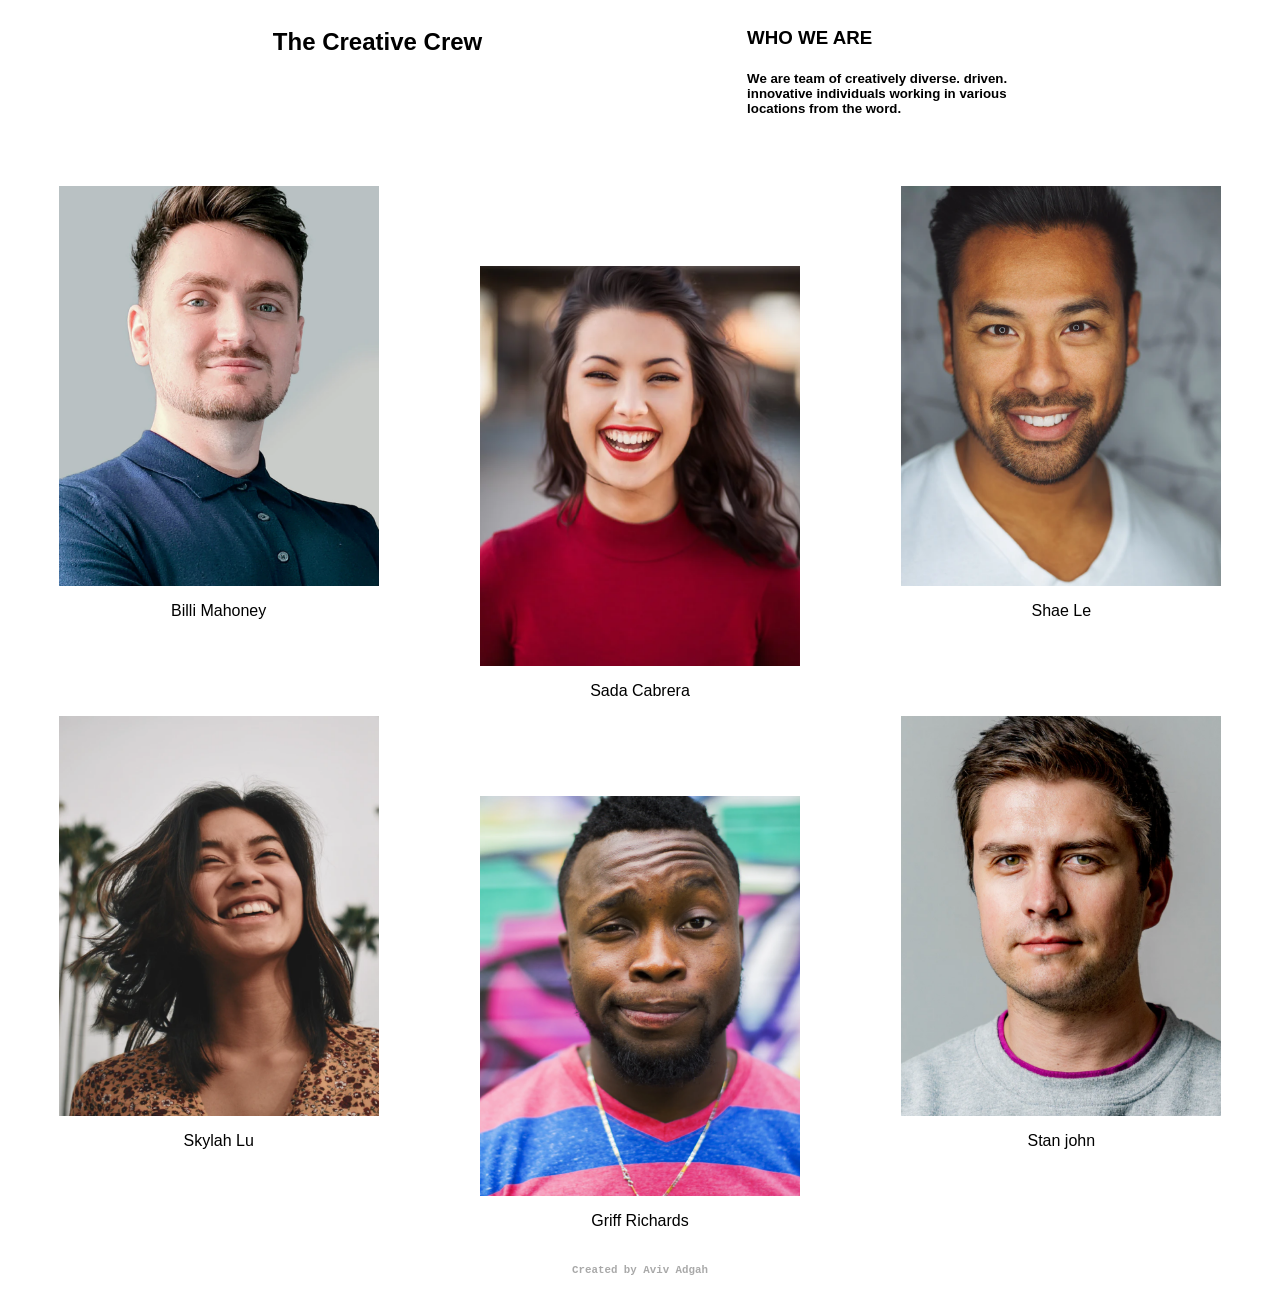
<file: index.html>
<!DOCTYPE html>
<html lang="en">
<head>
    <meta charset="UTF-8">
    <meta http-equiv="X-UA-Compatible" content="IE=edge">
    <meta name="viewport" content="width=device-width, initial-scale=1.0">
    <link rel="stylesheet" href="style.css">
    <title>My Team</title>
</head>
<body>
    <header>
        <div class="title">
            <h2>The Creative Crew</h2>
        </div>
        <div class="main-text">
            <h3>WHO WE ARE</h3>
            <h5>
                We are team of creatively diverse. driven.  <br/>
                innovative individuals working in various <br/>
                locations from the word.
            </h5>
        </div>
    </header>
    <section>
        <div class="avatar">
            <div class="photos photo1"></div>
            <p class="avatar-name">Billi Mahoney</p>
        </div>
        <div class="avatar">
            <div class="photos photo2"></div>
            <p class="avatar-name">Sada Cabrera</p>
        </div>
        <div class="avatar">
            <div class="photos photo3"></div>
            <p class="avatar-name">Shae Le</p>
        </div>
        <div class="avatar">
            <div class="photos photo4"></div>
            <p class="avatar-name">Skylah Lu</p>
        </div>
        <div class="avatar">
            <div class="photos photo5"></div>
            <p class="avatar-name">Griff Richards</p>
        </div>
        <div class="avatar">
            <div class="photos photo6"></div>
            <p class="avatar-name">Stan john</p>
        </div>
    </section>
    <footer>
        <h5>Created by Aviv Adgah</h5>
    </footer>
</body>
</html>
</file>
<file: style.css>
header {
  display: flex;
  justify-content: space-evenly;
  font-family: sans-serif;
  margin-bottom: 3em;
}

section {
  display: flex;
  justify-content: space-around;
  flex-wrap: wrap;
}
section .avatar .photos {
  height: 25em;
  width: 20em;
  background-position: center;
  background-repeat: no-repeat;
  background-size: cover;
}
section .avatar .photo1 {
  background-image: url("images/photo1.png");
}
section .avatar .photo2 {
  background-image: url("images/photo2.png");
}
section .avatar .photo3 {
  background-image: url("images/photo3.png");
}
section .avatar .photo4 {
  background-image: url("images/photo4.png");
}
section .avatar .photo5 {
  background-image: url("images/photo5.png");
}
section .avatar .photo6 {
  background-image: url("images/photo6.png");
}
section .avatar .avatar-name {
  text-align: center;
  font-family: sans-serif;
}

footer {
  text-align: center;
  font-family: monospace;
  color: darkgray;
}

@media screen and (min-width: 990px) {
  .photo2 {
    margin-top: 5em;
  }
  .photo5 {
    margin-top: 5em;
  }
}/*# sourceMappingURL=style.css.map */
</file>
